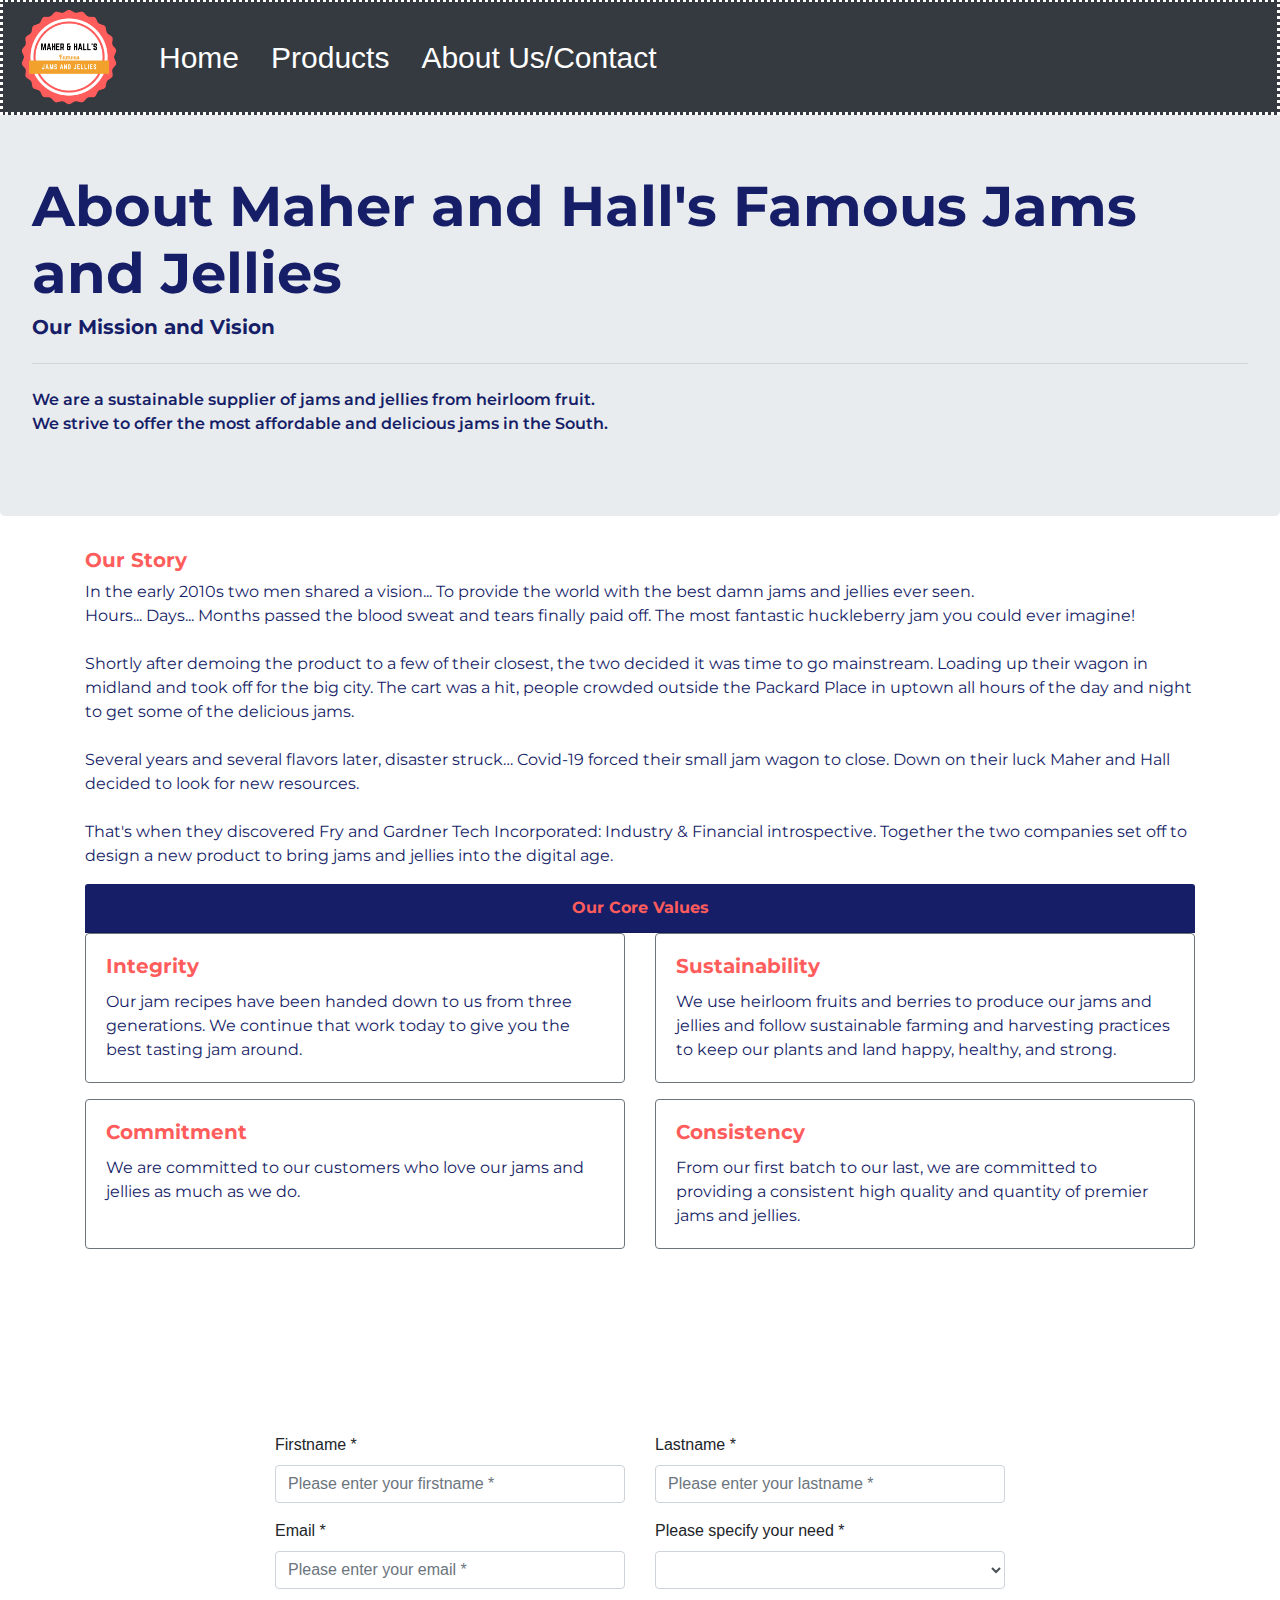
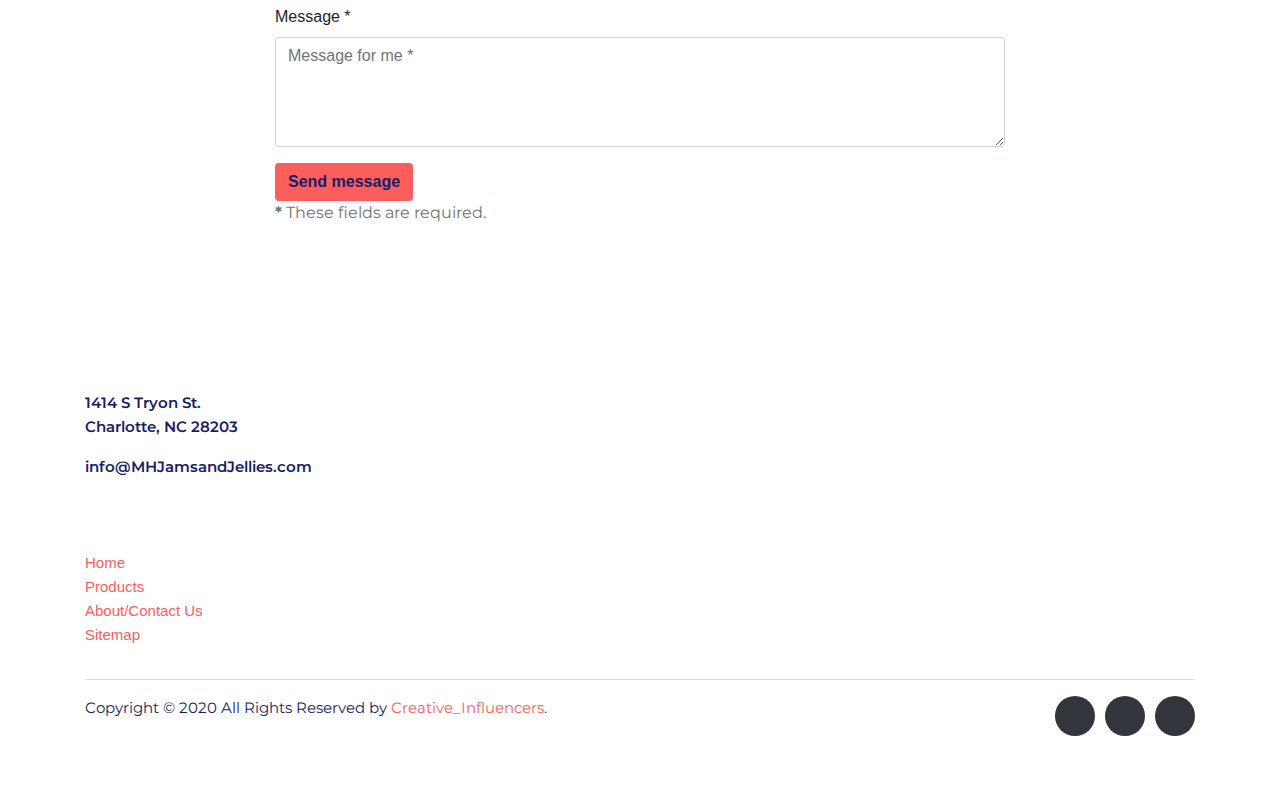
<file: About.html>
<!DOCTYPE html>
<html lang="en">
​

<head>
    <!-- Required meta tags -->
    <meta charset="utf-8" />
    <meta name="viewport" content="width=device-width, initial-scale=1, shrink-to-fit=no" />
    ​
    <!-- Bootstrap CSS -->
    <link rel="stylesheet" href="https://stackpath.bootstrapcdn.com/bootstrap/4.3.1/css/bootstrap.min.css"
        integrity="sha384-ggOyR0iXCbMQv3Xipma34MD+dH/1fQ784/j6cY/iJTQUOhcWr7x9JvoRxT2MZw1T" crossorigin="anonymous" />
    <!-- Google Fonts -->
    <link href="https://fonts.googleapis.com/css2?family=Montserrat:wght@400;600;800&display=swap" rel="stylesheet" />
    <!-- ​CSS -->
    <link rel="stylesheet" type="text/css" href="About.css" />
    <!-- <style>
      .footer {
        background-image: url("https://files.slack.com/files-pri/TH2CJVD6H-F011U41783H/image.png");
        background-size: cover;
        color: #ff5c5c;
        padding-top: 30px;
        padding-bottom: 70px;
        font-size: 20px;
      }

      li {
        font-size: 30px;
      }

      body {
        font-family: "Montserrat", sans-serif;
      }
    </style> -->
    <title>About Us</title>
</head>
​

<body>
    <!--Nav Bar-->
    <!-- <div class="container-fluid"> -->
        <nav class="navbar navbar-expand-lg navbar-dark bg-dark py-0">
            <a class="navbar-brand" href="#">
              <img src="jamsjellieslogo.png" height="100px" alt="logo" /> <!-- Picture has to be in the same folder -->
            </a> 
            <button class="navbar-toggler" type="button" data-toggle="collapse" data-target="#navbarSupportedContent" aria-controls="navbarSupportedContent" aria-expanded="false" aria-label="Toggle navigation">
              <span class="navbar-toggler-icon"></span>
              </button>
            <div class="collapse navbar-collapse rounded" id="navbarSupportedContent">
              <ul class="navbar-nav">
                <li class="nav-item active">
                  <a class="nav-link px-4" href="index.html">Home</a>
                </li>
                <li class="nav-item active">
                  <a class="nav-link pr-4" href="Products.html">Products</a>
                </li>
                <li class="nav-item active">
                  <a class="nav-link" href="About.html">About Us/Contact</a>
                </li>
              </ul>
            </div>
          </nav>
    

    <!--Jumbotron-->
    ​
    <div class="jumbotron" id="img">
        <div class="img"></div>
        <h1 class="display-4" id="h1">
            About Maher and Hall's Famous Jams and Jellies
        </h1>
        <h5 class="lead">Our Mission and Vision</h5>
        <hr class="my-4" />
        <p class="jumbo">
            We are a sustainable supplier of jams and jellies from heirloom
            fruit.<br />
            We strive to offer the most affordable and delicious jams in the South.
        </p>
    </div>

    <div class="container">
        <div class="media">
            <div class="media-body">
                <h5 class="mt-0">Our Story</h5>
                <p>
                    In the early 2010s two men shared a vision... To provide the world
                    with the best damn jams and jellies ever seen.<br />Hours... Days...
                    Months passed the blood sweat and tears finally paid off. The most
                    fantastic huckleberry jam you could ever imagine!<br /><br />
                    Shortly after demoing the product to a few of their closest, the two
                    decided it was time to go mainstream. Loading up their wagon in
                    midland and took off for the big city. The cart was a hit, people
                    crowded outside the Packard Place in uptown all hours of the day and
                    night to get some of the delicious jams. <br /><br />
                    Several years and several flavors later, disaster struck… Covid-19
                    forced their small jam wagon to close. Down on their luck Maher and
                    Hall decided to look for new resources. <br /><br />
                    That's when they discovered Fry and Gardner Tech Incorporated:
                    Industry & Financial introspective. Together the two companies set
                    off to design a new product to bring jams and jellies into the
                    digital age.
                </p>
            </div>
        </div>
    </div>
    <div class="container">
        <div class="card-header">Our Core Values</div>
        <div class="row">
            <div class="col-sm-6 d-flex">
                <div class="card border-secondary mb-3">
                    <div class="card-body text-secondary">
                        <h5 class="card-title">Integrity</h5>
                        <p class="card-text">
                            Our jam recipes have been handed down to us from three
                            generations. We continue that work today to give you the best
                            tasting jam around.<br />
                        </p>
                    </div>
                </div>
            </div>
            <div class="col-sm-6 d-flex">
                <div class="card border-secondary mb-3">
                    <div class="card-body text-secondary">
                        <h5 class="card-title">Sustainability</h5>
                        <p class="card-text">
                            We use heirloom fruits and berries to produce our jams and
                            jellies and follow sustainable farming and harvesting practices
                            to keep our plants and land happy, healthy, and strong.
                        </p>
                    </div>
                </div>
            </div>
        </div>
        <div class="row">
            <div class="col-sm-6 d-flex">
                <div class="card border-secondary mb-3">
                    <div class="card-body text-secondary">
                        <h5 class="card-title">Commitment</h5>
                        <p class="card-text">
                            We are committed to our customers who love our jams and jellies
                            as much as we do.
                        </p>
                    </div>
                </div>
            </div>
            <div class="col-sm-6 d-flex">
                <div class="card border-secondary mb-3">
                    <div class="card-body text-secondary">
                        <h5 class="card-title">Consistency</h5>
                        <p class="card-text">
                            From our first batch to our last, we are committed to providing
                            a consistent high quality and quantity of premier jams and
                            jellies.
                        </p>
                    </div>
                </div>
            </div>
        </div>
    </div>
    <!--Form-->
    ​
    <div class="container" id="form">
        ​
        <div class="row">
            ​
            <div class="col-xl-8 offset-xl-2 py-5">
                <form id="contact-form" method="post" action="contact.php" role="form">
                    ​
                    <div class="messages"></div>
                    ​
                    <div class="controls">
                        ​
                        <div class="row">
                            <div class="col-md-6">
                                <div class="form-group">
                                    <label for="form_name">Firstname *</label>
                                    <input id="form_name" type="text" name="name" class="form-control"
                                        placeholder="Please enter your firstname *" required="required"
                                        data-error="Firstname is required." />
                                    <div class="help-block with-errors"></div>
                                </div>
                            </div>
                            <div class="col-md-6">
                                <div class="form-group">
                                    <label for="form_lastname">Lastname *</label>
                                    <input id="form_lastname" type="text" name="surname" class="form-control"
                                        placeholder="Please enter your lastname *" required="required"
                                        data-error="Lastname is required." />
                                    <div class="help-block with-errors"></div>
                                </div>
                            </div>
                        </div>
                        <div class="row">
                            <div class="col-md-6">
                                <div class="form-group">
                                    <label for="form_email">Email *</label>
                                    <input id="form_email" type="email" name="email" class="form-control"
                                        placeholder="Please enter your email *" required="required"
                                        data-error="Valid email is required." />
                                    <div class="help-block with-errors"></div>
                                </div>
                            </div>
                            <div class="col-md-6">
                                <div class="form-group">
                                    <label for="form_need">Please specify your need *</label>
                                    <select id="form_need" name="need" class="form-control" required="required"
                                        data-error="Please specify your need.">
                                        <option value=""></option>
                                        <option value="Request quotation">Inquiry</option>
                                        <option value="Request order status">Order</option>
                                        <option value="Request a return">Return</option>
                                        <option value="Request Shipping Info">Shipping</option>
                                        <option value="Issues with Website">Website</option>
                                        <option value="Request a Giftcard">Giftcard</option>
                                        <option value="Any other question">Other</option>
                                    </select>
                                    <div class="help-block with-errors"></div>
                                </div>
                            </div>
                        </div>
                        <div class="row">
                            <div class="col-md-12">
                                <div class="form-group">
                                    <label for="form_message">Message *</label>
                                    <textarea id="form_message" name="message" class="form-control"
                                        placeholder="Message for me *" rows="4" required="required"
                                        data-error="Please, leave us a message."></textarea>
                                    <div class="help-block with-errors"></div>
                                </div>
                            </div>
                            <div class="col-md-12">
                                <input type="submit" class="btn btn-send" value="Send message" id="submit" />
                            </div>
                        </div>
                        <div class="row">
                            <div class="col-md-12">
                                <p class="text-muted">
                                    <strong>*</strong> These fields are required.

                                </p>
                            </div>
                        </div>
                    </div>
                    ​
                </form>
            </div>
        </div>
    </div>
    <!--Footer-->
    <!-- <div class="footer panel panel-primary rounded">
      <footer>
        <div class="container row panel panel-primary">
          <div class="col-sm-4 panel-body">
            <p>123 Pickup Truck Lane<br />Charlotte, NC</p>
          </div>
          <div class="col-sm-4 panel-body">
            <p>info@MHJamsandJellies.com</p>
          </div>
          <div class="col-sm-4 panel-body">
            <a href="#" class="pull-right px-1">
              <img
                src="https://pluspng.com/img-png/twitter-logo-png-twitterbird-twitter-png-logo-1528.png"
                height="40px"
                alt="twitter logo"
              />
            </a>
            <a href="#" class="pull-right px-1">
              <img
                src="https://cdn.clipart.email/d700cf080c24f815fce5ec15ce1dcae6_download-logo-instagram-free-png-transparent-image-and-clipart_400-400.png"
                height="45px"
                alt="instagram logo"
              />
            </a>
            <a href="#" class="pull-right px-1">
              <img
                src="https://cdn.clipart.email/28ae3335f4499a931c042eb771a46d0e_facebook-logos-png-images-free-download_710-739.png"
                height="45px"
                alt="facebook logo"
              />
            </a>
          </div>
        </div>
      </footer> -->

    <!-- Site footer -->
    

    <footer class="site-footer">
        <div class="container">
            <div class="row">
                <div class="col-sm-12 col-md-6">
                    <h6>About</h6>

                    <p class="jumbo">1414 S Tryon St.<br />Charlotte, NC 28203</p>
                    <p class="jumbo">info@MHJamsandJellies.com</p>

                    <br>
                    <h6>Quick Links</h6>
                    <ul class="footer-links">
                        <li><a href="#">Home</a></li>
                        <li><a href="#">Products</a></li>
                        <li><a href="#">About/Contact Us</a></li>
                        <li><a href="#">Sitemap</a></li>
                    </ul>
                </div>
                
            
                <div class="col-sm-4 panel-body embed-responsive embed-responsive-4by3">
                    <iframe class="embed-responsive-item" width="600" height="250" frameborder="0" style="border:0" src="https://www.google.com/maps/embed/v1/place?q=place_id:ChIJi8-gn3-fVogReflwL7yjfbo&key=AIzaSyBNhTF9pIrx8V3BJt7G3B__wUHp3TqJe9o" allowfullscreen></iframe>
                </div>
                
            </div>
            <hr>
        </div>
        <div class="container">
            <div class="row">
                <div class="col-md-8 col-sm-6 col-xs-12">
                    <p class="copyright-text">Copyright &copy; 2020 All Rights Reserved by
                        <a href="#">Creative_Influencers</a>.
                    </p>
                </div>

                <div class="col-md-4 col-sm-6 col-xs-12">
                    <ul class="social-icons">
                        <li><a class="facebook" href="#"><i class="fa fa-facebook"></i></a></li>
                        <li><a class="twitter" href="#"><i class="fa fa-twitter"></i></a></li>
                        <li><a class="dribbble" href="#"><i class="fa fa-dribbble"></i></a></li>
                        <!-- <li><a class="linkedin" href="#"><i class="fa fa-linkedin"></i></a></li> -->
                    </ul>
                </div>
            </div>
        </div>
    </footer>
    </div>
    ​ ​
    <!-- Optional JavaScript -->
    <!-- jQuery first, then Popper.js, then Bootstrap JS -->
    <script src="https://code.jquery.com/jquery-3.3.1.slim.min.js"
        integrity="sha384-q8i/X+965DzO0rT7abK41JStQIAqVgRVzpbzo5smXKp4YfRvH+8abtTE1Pi6jizo"
        crossorigin="anonymous"></script>
    <script src="https://cdnjs.cloudflare.com/ajax/libs/popper.js/1.14.7/umd/popper.min.js"
        integrity="sha384-UO2eT0CpHqdSJQ6hJty5KVphtPhzWj9WO1clHTMGa3JDZwrnQq4sF86dIHNDz0W1"
        crossorigin="anonymous"></script>
    <script src="https://stackpath.bootstrapcdn.com/bootstrap/4.3.1/js/bootstrap.min.js"
        integrity="sha384-JjSmVgyd0p3pXB1rRibZUAYoIIy6OrQ6VrjIEaFf/nJGzIxFDsf4x0xIM+B07jRM"
        crossorigin="anonymous"></script>
</body>
​

</html>
</file>
<file: About.css>
body {
    background-color: #ffffff;
}
.navbar {
    border: 3px dotted white;
    font-size: 30px;
    margin-bottom: -30px;
    margin-top: -25px;
  }
.jumbotron {
    background-image: url("https://images.unsplash.com/photo-1576359409444-1699423921dd?ixlib=rb-1.2.1&ixid=eyJhcHBfaWQiOjEyMDd9&auto=format&fit=crop&w=500&q=60");
    background-attachment: fixed;
    background-repeat: no-repeat;
    background-size: cover;
    size: 350px;
    /* ​ margin-bottom: 0px; */
    background-position: bottom;
    margin-top: 0;
    /* opacity: 0.5; */
    color: #161e67;
    /* background: #161e67; */
    background-image: {
        opacity: 0.5;
    }
}
.lead {
    color: #161e67;
    font-weight: bold;
    font-family: "Montserrat", sans-serif;
    /* background-color: #161e67; */
}
.mr-3 {
    image {
        width: 200px;
    }
}
.my-4 {
    color: white;
}
#h1 {
    font-family: "Montserrat", sans-serif;
    color: #161e67;
    font-weight: bold;
}
p {
    font-family: "Montserrat", sans-serif;
    color: #161e67;
}
h5, .card-header {
    font-family: "Montserrat", sans-serif;
    color: #ff5c5c;
    font-weight: bold;
}
.card-header {
    background: rgba(22, 30, 103, 1);
    text-align: center;
}
/* .container {
      background: #161e67;
  } */
#submit {
    color: #161e67;
    background-color: #ff5c5c;
    font-weight: bold;
}
#mainNavBar {
    margin-bottom: -30px;
    margin-top: -30px;
}
/*footer styling*/
/* ​.footer {
    background-image: url("https://files.slack.com/files-pri/TH2CJVD6H-F011U41783H/image.png");
    background-size: cover;
    color: #ff5c5c;
    padding-top: 30px;
    padding-bottom: 70px;
    font-size: 20px;
} */
​ li {
    font-size: 30px;
}
​ body {
    font-family: "Montserrat", sans-serif;
}
p.jumbo {
    font-weight: 600;
}
/* Footer */
.site-footer {
    /* background-color: #26272b; */
    background-image: url("footerimage4.jpg");
    background-size: cover;
    background-position: bottom;
    background-attachment: fixed;
    background-repeat: no-repeat;
    padding: 45px 0 20px;
    font-size: 15px;
    line-height: 24px;
    color: #fff;
  }
  .site-footer hr {
    border-top-color: #bbb;
    opacity: 0.5
  }
  .site-footer hr.small {
    margin: 20px 0
  }
  .site-footer h6 {
    color: #fff;
    font-size: 16px;
    text-transform: uppercase;
    margin-top: 5px;
    letter-spacing: 2px
  }
  .site-footer a {
    color: #ff5c5c;
  }
  .site-footer a:hover {
    color: #3366cc;
    text-decoration: none;
  }
  .footer-links {
    padding-left: 0;
    list-style: none
  }
  .footer-links li {
    display: block
  }
  .footer-links a {
    color: #ff5c5c
  }
  .footer-links a:active, .footer-links a:focus, .footer-links a:hover {
    color: #3366cc;
    text-decoration: none;
  }
  .footer-links.inline li {
    display: inline-block
  }
  .site-footer .social-icons {
    text-align: right
  }
  .site-footer .social-icons a {
    width: 40px;
    height: 40px;
    line-height: 40px;
    margin-left: 6px;
    margin-right: 0;
    border-radius: 100%;
    background-color: #33353d
  }
  .copyright-text {
    margin: 0
  }
  @media (max-width:991px) {
    .site-footer [class^=col-] {
        margin-bottom: 30px
    }
  }
  @media (max-width:767px) {
    .site-footer {
        padding-bottom: 0
    }
    .site-footer .copyright-text, .site-footer .social-icons {
        text-align: center
    }
  }
  .social-icons {
    padding-left: 0;
    margin-bottom: 0;
    list-style: none
  }
  .social-icons li {
    display: inline-block;
    margin-bottom: 4px
  }
  .social-icons li.title {
    margin-right: 15px;
    text-transform: uppercase;
    color: #96a2b2;
    font-weight: 700;
    font-size: 13px
  }
  .social-icons a {
    background-color: #eceeef;
    color: #818a91;
    font-size: 16px;
    display: inline-block;
    line-height: 44px;
    width: 44px;
    height: 44px;
    text-align: center;
    margin-right: 8px;
    border-radius: 100%;
    -webkit-transition: all .2s linear;
    -o-transition: all .2s linear;
    transition: all .2s linear
  }
  .social-icons a:active, .social-icons a:focus, .social-icons a:hover {
    color: #fff;
    background-color: #29aafe
  }
  .social-icons.size-sm a {
    line-height: 34px;
    height: 34px;
    width: 34px;
    font-size: 14px
  }
  
  .fa-facebook{
    background-image: url(https://www.stickpng.com/assets/images/58e91965eb97430e819064f5.png);
  }
  .social-icons a.facebook:hover {
    background-color: #3b5998
  }
  .social-icons a.twitter:hover {
    background-color: #00aced
  }
  .social-icons a.linkedin:hover {
    background-color: #007bb6
  }
  .social-icons a.dribbble:hover {
    background-color: #ea4c89
  }
  @media (max-width:767px) {
    .social-icons li.title {
        display: block;
        margin-right: 0;
        font-weight: 600
    }
    }
</file>
